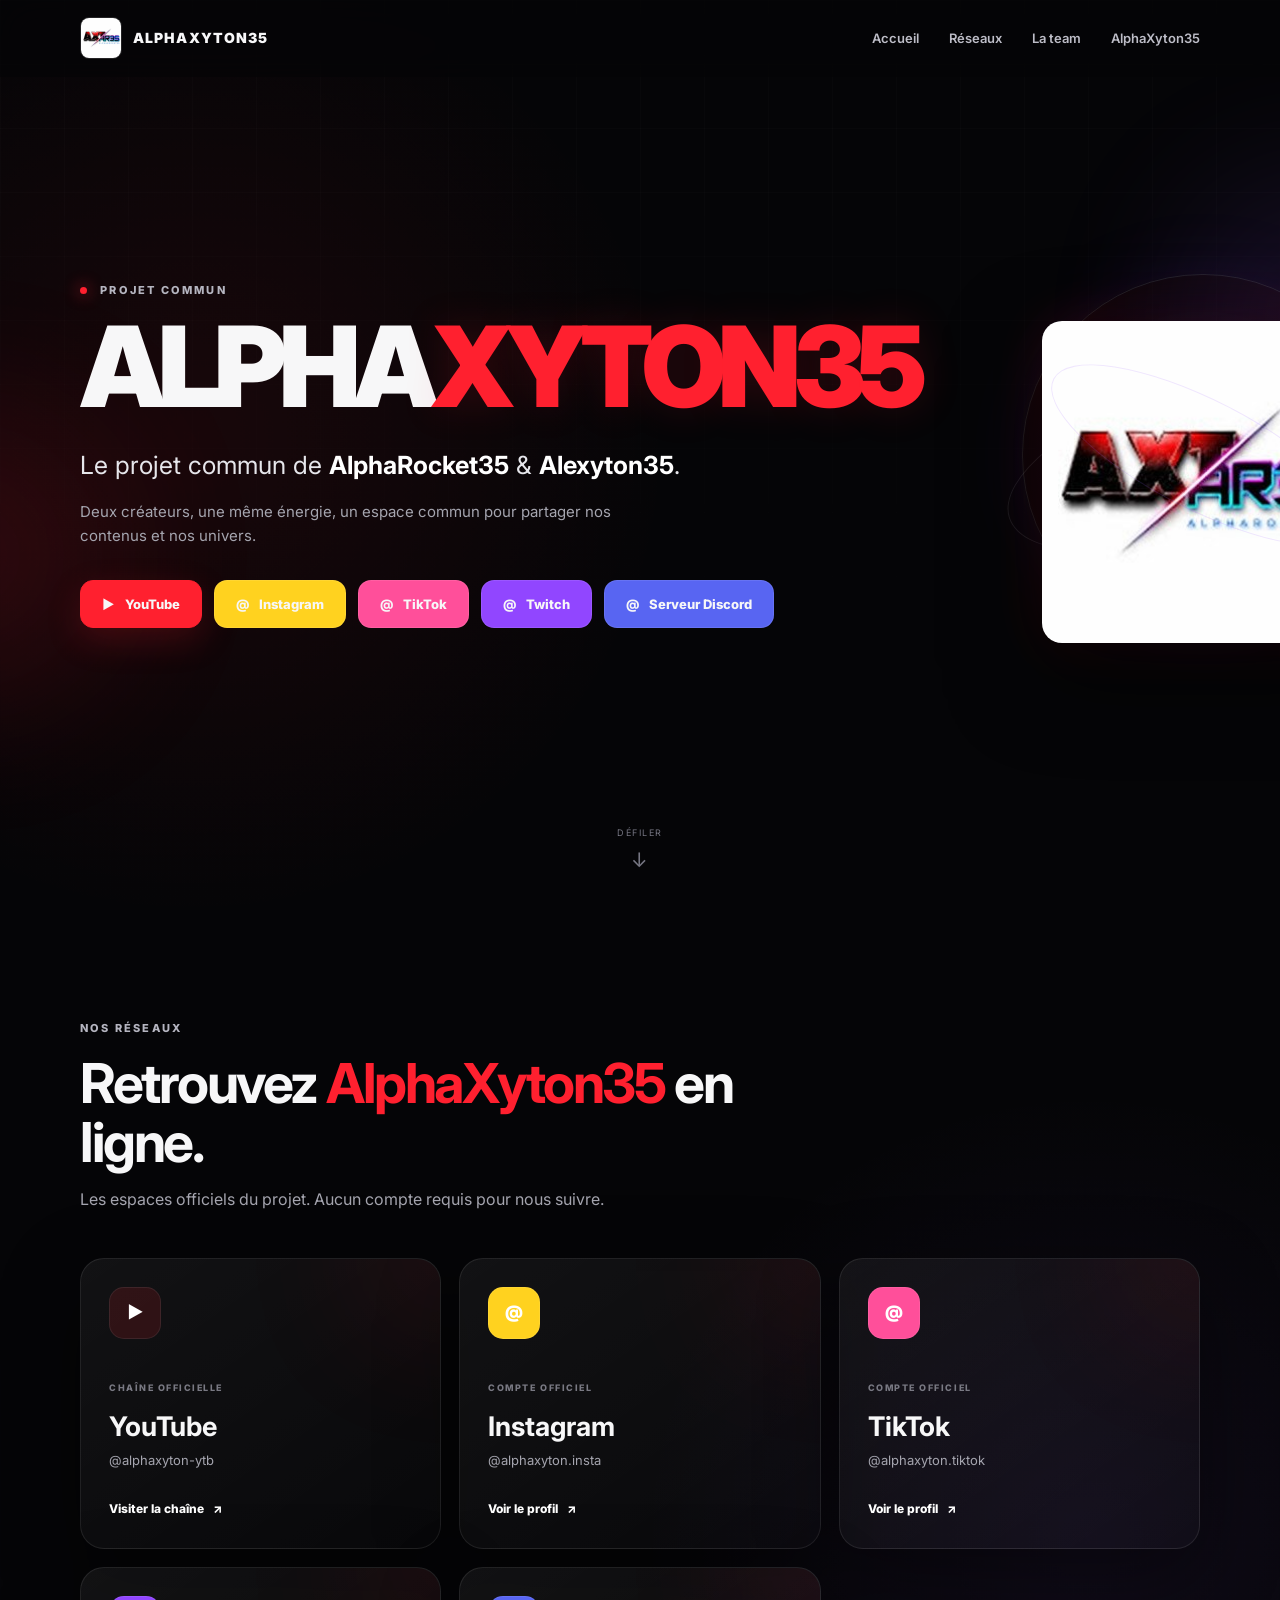
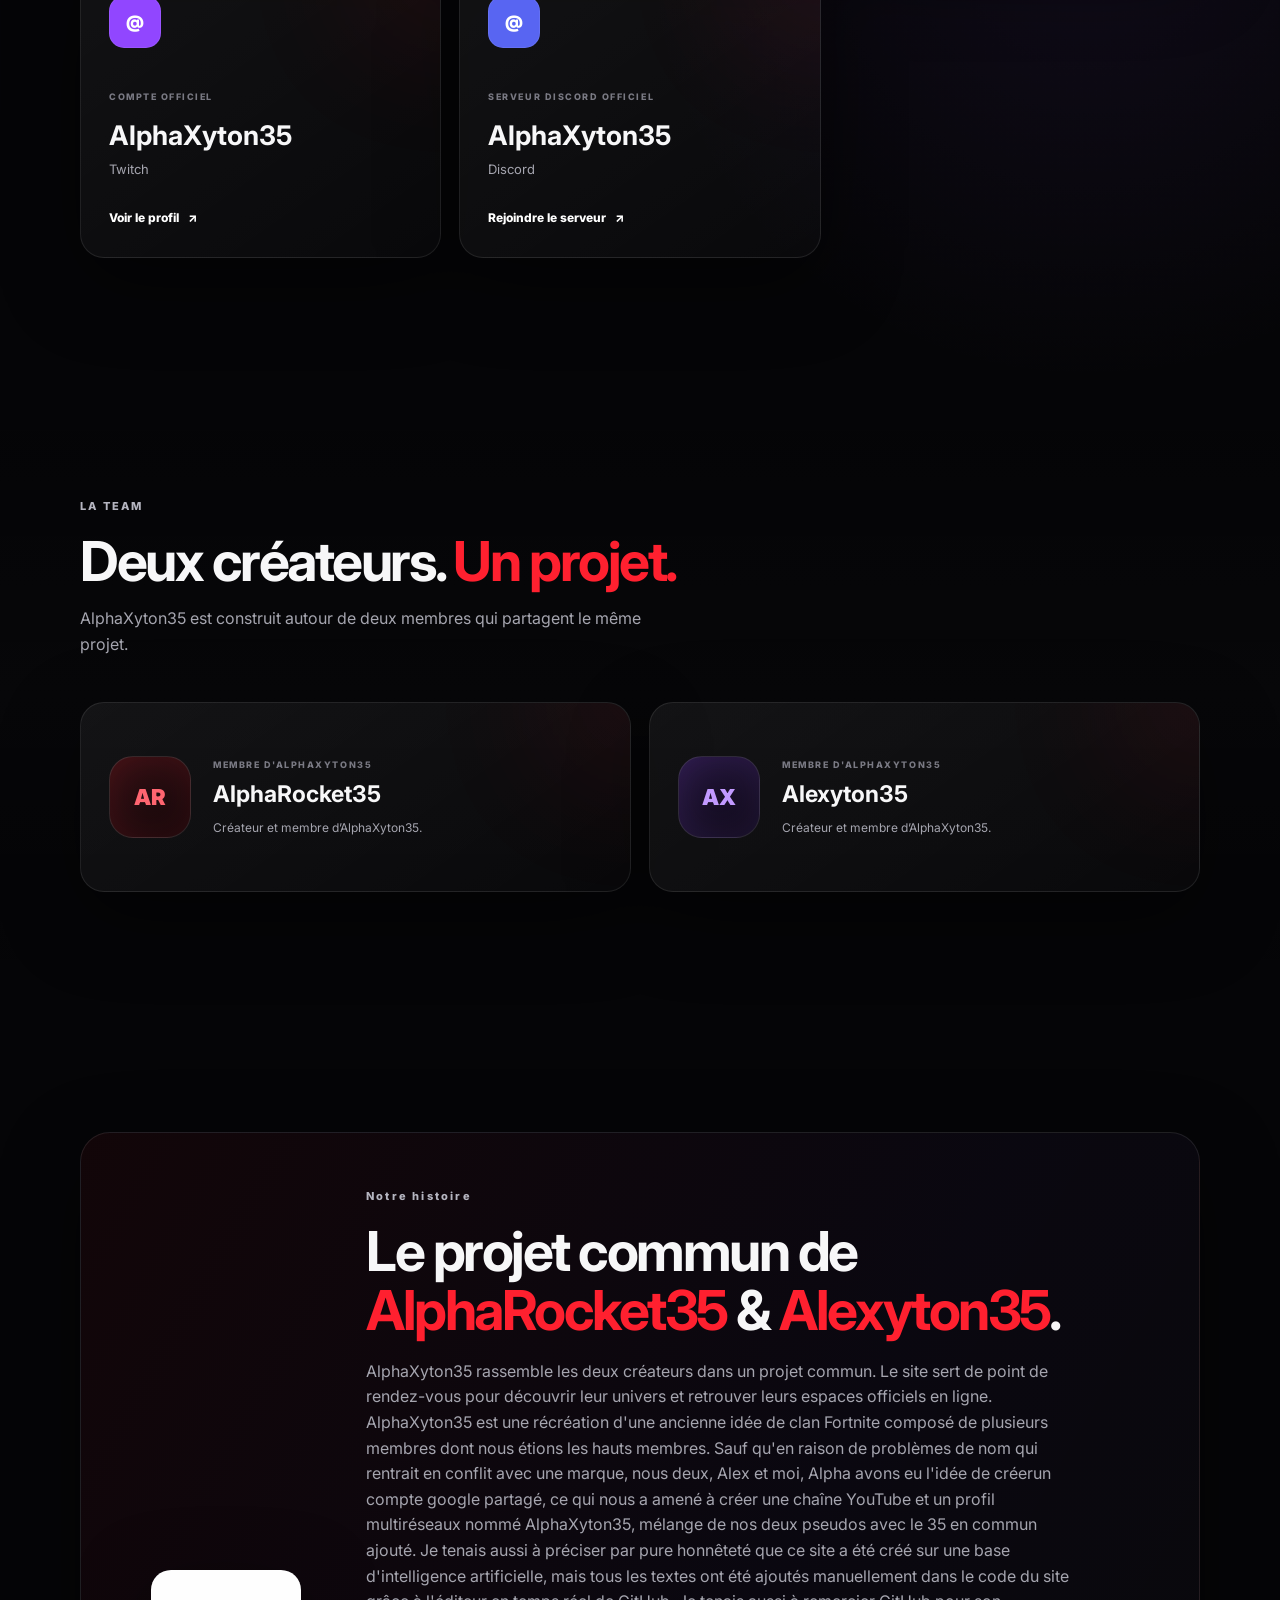
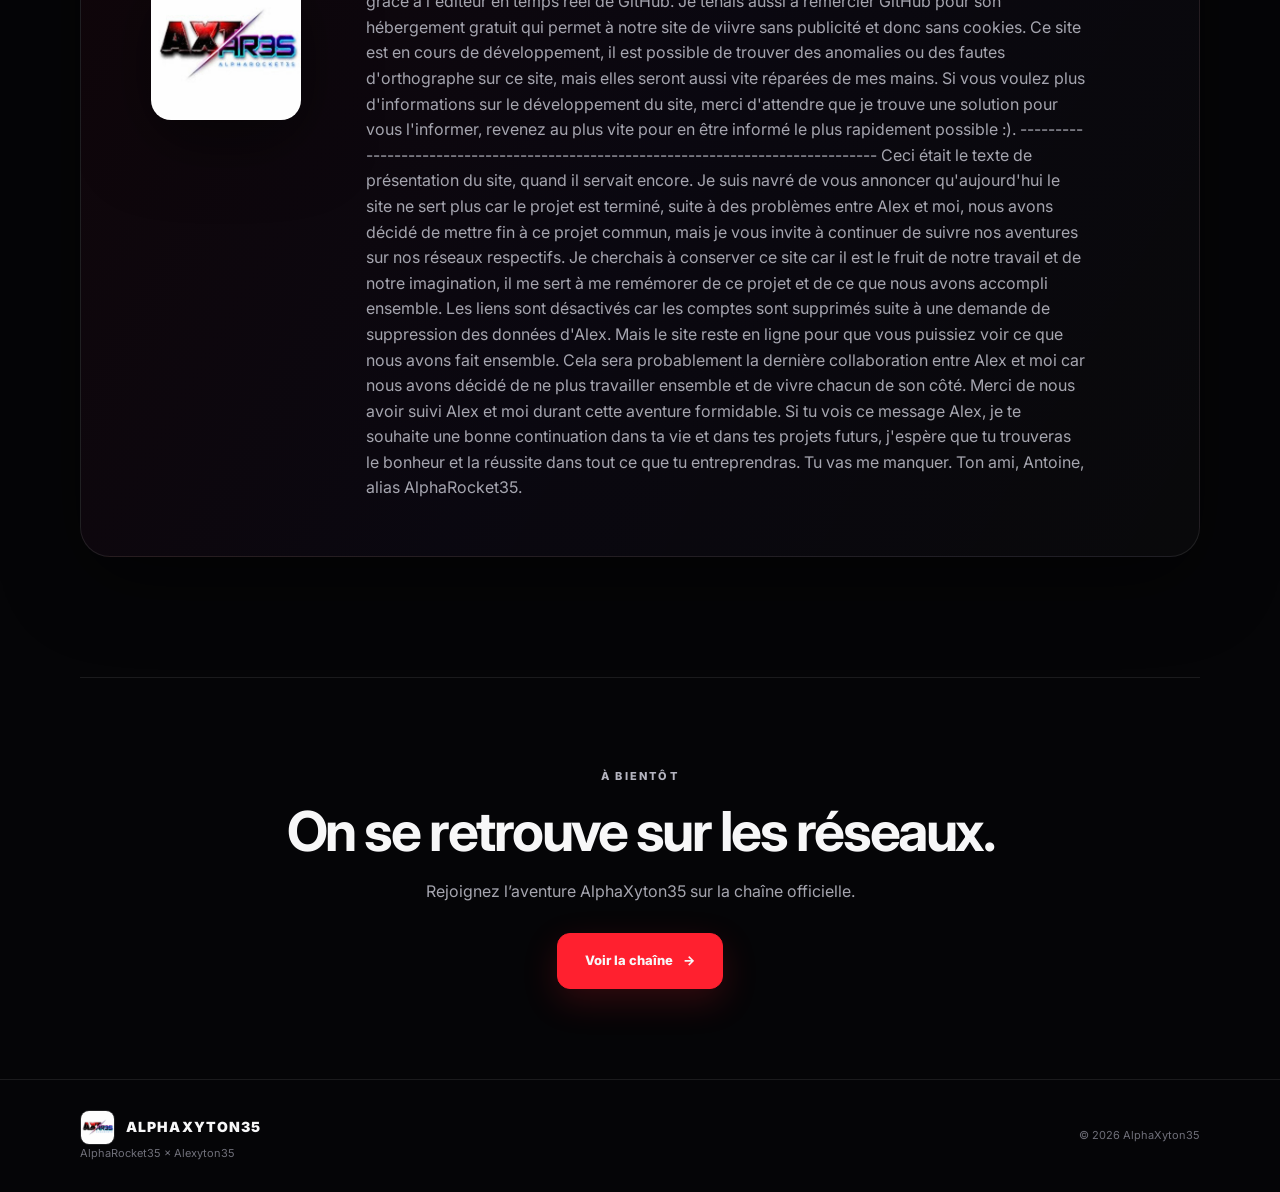
<file: index.html>
<!DOCTYPE html>
<html lang="fr">
<head>
  <meta charset="UTF-8">
  <meta name="viewport" content="width=device-width, initial-scale=1.0">
  <meta name="description" content="AlphaXyton35 — le projet commun de AlphaRocket35 et Alexyton35. Retrouvez-nous sur YouTube et Instagram.">
  <meta name="theme-color" content="#050507">
  <title>AlphaXyton35 — AlphaRocket35 × Alexyton35</title>
  <link rel="preconnect" href="https://fonts.googleapis.com">
  <link rel="preconnect" href="https://fonts.gstatic.com" crossorigin>
  <link href="https://fonts.googleapis.com/css2?family=Inter:wght@400;500;600;700;800;900&display=swap" rel="stylesheet">
  <link rel="stylesheet" href="style.css">
</head>
<body>
  <div class="ambient ambient-red"></div>
  <div class="ambient ambient-purple"></div>

  <header class="site-header" id="top">
    <nav class="nav container" aria-label="Navigation principale">
      <a class="brand" href="#accueil" aria-label="AlphaXyton35 — accueil">
        <img src="assets/logo.jpg" alt="Logo AlphaXyton35">
        <span>ALPHAXYTON35</span>
      </a>

      <button class="menu-toggle" type="button" aria-label="Ouvrir le menu" aria-expanded="false">
        <span></span><span></span><span></span>
      </button>

      <div class="nav-links">
        <a href="#accueil">Accueil</a>
        <a href="#reseaux">Réseaux</a>
        <a href="#team">La team</a>
        <a href="#projet">AlphaXyton35</a>
      </div>
    </nav>
  </header>

  <main>
    <section class="hero section" id="accueil">
      <div class="hero-grid container">
        <div class="hero-copy reveal">
          <p class="eyebrow"><span class="dot"></span> PROJET COMMUN</p>
          <h1>ALPHA<span>XYTON35</span></h1>
          <p class="hero-subtitle">Le projet commun de <strong>AlphaRocket35</strong> &amp; <strong>Alexyton35</strong>.</p>
          <p class="hero-text">Deux créateurs, une même énergie, un espace commun pour partager nos contenus et nos univers.</p>

          <div class="hero-actions">
            <a class="btn btn-primary youtube-btn" href="https://alpharocket35.github.io/404_ax/" target="_blank" rel="noopener noreferrer">
              <span class="icon">▶</span> YouTube
            </a>
            <a class="btn btn-secondary instagram-btn" href="https://alpharocket35.github.io/404_ax/" target="_blank" rel="noopener noreferrer">
              <span class="icon">@</span> Instagram
            </a>
            <a class="btn btn-secondary tiktok-btn" href="https://alpharocket35.github.io/404_ax/" target="_blank" rel="noopener noreferrer">
              <span class="icon">@</span> TikTok
            </a>
            <a class="btn btn-secondary twitch-btn" href="https://alpharocket35.github.io/404_ax/" target="_blank" rel="noopener noreferrer">
              <span class="icon">@</span> Twitch
            </a>
            <a class="btn btn-secondary discord-btn" href="https://alpharocket35.github.io/404_ax/" target="_blank" rel="noopener noreferrer">
              <span class="icon">@</span> Serveur Discord
            </a>
          </div>
        </div>

        <div class="hero-visual reveal">
          <div class="logo-frame">
            <div class="logo-glow"></div>
            <img src="assets/logo.jpg" alt="Logo officiel AlphaXyton" class="main-logo">
          </div>
          <div class="orbit orbit-one"></div>
          <div class="orbit orbit-two"></div>
        </div>
      </div>
      <a class="scroll-cue" href="#reseaux" aria-label="Découvrir les réseaux">
        <span>Défiler</span><span class="chevron">↓</span>
      </a>
    </section>

    <section class="section" id="reseaux">
      <div class="container">
        <div class="section-heading reveal">
          <p class="eyebrow">NOS RÉSEAUX</p>
          <h2>Retrouvez <span>AlphaXyton35</span> en ligne.</h2>
          <p>Les espaces officiels du projet. Aucun compte requis pour nous suivre.</p>
        </div>

        <div class="network-grid">
          <article class="network-card reveal">
            <div class="card-icon youtube-icon">▶</div>
            <div class="card-content">
              <span class="card-label">CHAÎNE OFFICIELLE</span>
              <h3>YouTube</h3>
              <p>@alphaxyton-ytb</p>
              <a class="card-link" href="https://alpharocket35.github.io/404_ax/" target="_blank" rel="noopener noreferrer">Visiter la chaîne <span>↗</span></a>
            </div>
          </article>

          <article class="network-card reveal">
            <div class="card-icon instagram-icon">@</div>
            <div class="card-content">
              <span class="card-label">COMPTE OFFICIEL</span>
              <h3>Instagram</h3>
              <p>@alphaxyton.insta</p>
              <a class="card-link" href="https://alpharocket35.github.io/404_ax/" target="_blank" rel="noopener noreferrer">Voir le profil <span>↗</span></a>
            </div>
          </article>

          <article class="network-card reveal">
            <div class="card-icon tiktok-icon">@</div>
            <div class="card-content">
              <span class="card-label">COMPTE OFFICIEL</span>
              <h3>TikTok</h3>
              <p>@alphaxyton.tiktok</p>
              <a class="card-link" href="https://alpharocket35.github.io/404_ax/" target="_blank" rel="noopener noreferrer">Voir le profil <span>↗</span></a>
            </div>
          </article>
          
          <article class="network-card reveal">
            <div class="card-icon twitch-icon">@</div>
            <div class="card-content">
              <span class="card-label">COMPTE OFFICIEL</span>
              <h3>AlphaXyton35</h3>
              <p>Twitch</p>
              <a class="card-link" href="https://alpharocket35.github.io/404_ax/" target="_blank" rel="noopener noreferrer">Voir le profil <span>↗</span></a>
            </div>
          </article>
          <article class="network-card reveal">
            <div class="card-icon discord-icon">@</div>
            <div class="card-content">
              <span class="card-label">SERVEUR DISCORD OFFICIEL</span>
              <h3>AlphaXyton35</h3>
              <p>Discord</p>
              <a class="card-link" href="https://alpharocket35.github.io/404_ax/" target="_blank" rel="noopener noreferrer">Rejoindre le serveur <span>↗</span></a>
            </div>
          </article>
        </div>
      </div>
    </section>

    <section class="section team-section" id="team">
      <div class="container">
        <div class="section-heading reveal">
          <p class="eyebrow">LA TEAM</p>
          <h2>Deux créateurs. <span>Un projet.</span></h2>
          <p>AlphaXyton35 est construit autour de deux membres qui partagent le même projet.</p>
        </div>

        <div class="team-grid">
          <article class="person-card reveal">
            <div class="avatar avatar-alpha"><span>AR</span></div>
            <div>
              <p class="person-role">MEMBRE D'ALPHAXYTON35</p>
              <h3>AlphaRocket35</h3>
              <p>Créateur et membre d’AlphaXyton35.</p>
            </div>
          </article>

          <article class="person-card reveal">
            <div class="avatar avatar-alex"><span>AX</span></div>
            <div>
              <p class="person-role">MEMBRE D'ALPHAXYTON35</p>
              <h3>Alexyton35</h3>
              <p>Créateur et membre d’AlphaXyton35.</p>
            </div>
          </article>
        </div>
      </div>
    </section>

    <section class="section project-section" id="projet">
      <div class="container">
        <div class="project-panel reveal">
          <div class="project-mark"><img src="assets/logo.jpg" alt="" aria-hidden="true"></div>
          <div>
            <p class="eyebrow">Notre histoire</p>
            <h2>Le projet commun de <span>AlphaRocket35</span> &amp; <span>Alexyton35</span>.</h2>
            <p>AlphaXyton35 rassemble les deux créateurs dans un projet commun. Le site sert de point de rendez-vous pour découvrir leur univers et retrouver leurs espaces officiels en ligne.
            AlphaXyton35 est une récréation d'une ancienne idée de clan Fortnite composé de plusieurs membres dont nous étions les hauts membres.
            Sauf qu'en raison de problèmes de nom qui rentrait en conflit avec une marque, nous deux, Alex et moi, Alpha avons eu l'idée de créerun compte google partagé,
            ce qui nous a amené à créer une chaîne YouTube et un profil multiréseaux nommé AlphaXyton35, mélange de nos deux pseudos avec le 35 en commun ajouté.
            Je tenais aussi à préciser par pure honnêteté que ce site a été créé sur une base d'intelligence artificielle,
            mais tous les textes ont été ajoutés manuellement dans le code du site grâce à l'éditeur en temps réel de GitHub.
            Je tenais aussi à remercier GitHub pour son hébergement gratuit qui permet à notre site de viivre sans publicité et donc sans cookies.
            Ce site est en cours de développement, il est possible de trouver des anomalies ou des fautes d'orthographe sur ce site, mais elles seront
            aussi vite réparées de mes mains.
            Si vous voulez plus d'informations sur le développement du site, merci d'attendre que je trouve une solution pour vous l'informer,
            revenez au plus vite pour en être informé le plus rapidement possible :).
            ----------------------------------------------------------------------------------


            Ceci était le texte de présentation du site, quand il servait encore.
            Je suis navré de vous annoncer qu'aujourd'hui le site ne sert plus car le projet est terminé, suite à des problèmes
            entre Alex et moi, nous avons décidé de mettre fin à ce projet commun, mais je vous invite à continuer de suivre nos aventures sur nos réseaux respectifs.
            Je cherchais à conserver ce site car il est le fruit de notre travail et de notre imagination, il me sert à me remémorer de ce projet et de ce que nous avons accompli ensemble.
            Les liens sont désactivés car les comptes sont supprimés suite à une demande de suppression des données d'Alex.
            Mais le site reste en ligne pour que vous puissiez voir ce que nous avons fait ensemble.
            Cela sera probablement la dernière collaboration entre Alex et moi car nous avons décidé de ne plus travailler ensemble
            et de vivre chacun de son côté.
            Merci de nous avoir suivi Alex et moi durant cette aventure formidable.




            Si tu vois ce message Alex, je te souhaite une bonne continuation dans ta vie et dans tes projets futurs, j'espère que tu trouveras le bonheur et la réussite dans tout ce que tu entreprendras.
            Tu vas me manquer.

            Ton ami, Antoine, alias AlphaRocket35.
          </div>
        </div>
      </div>
    </section>

    <section class="cta-section">
      <div class="container">
        <div class="cta reveal">
          <p class="eyebrow">À BIENTÔT</p>
          <h2>On se retrouve sur les réseaux.</h2>
          <p>Rejoignez l’aventure AlphaXyton35 sur la chaîne officielle.</p>
          <a class="btn btn-primary btn-large" href="https://alpharocket35.github.io/404_ax/" target="_blank" rel="noopener noreferrer">
            Voir la chaîne <span>→</span>
          </a>
        </div>
      </div>
    </section>
  </main>

  <footer class="footer">
    <div class="container footer-inner">
      <div>
        <a class="brand footer-brand" href="#top">
          <img src="assets/logo.jpg" alt="Logo AlphaXyton">
          <span>ALPHAXYTON35</span>
        </a>
        <p>AlphaRocket35 × Alexyton35</p>
      </div>
      <p>© <span id="year"></span> AlphaXyton35</p>
    </div>
  </footer>

  <script src="script.js"></script>
</body>
</html>
</file>
<file: style.css>
:root {
  --bg: #050507;
  --surface: rgba(18, 18, 24, .72);
  --surface-strong: #101015;
  --text: #f7f7f8;
  --muted: #a5a5af;
  --red: #ff202f;
  --red-dark: #b80e19;
  --purple: #9b5cff;
  --line: rgba(255,255,255,.09);
  --shadow: 0 25px 80px rgba(0,0,0,.45);
  --radius: 24px;
}

* { box-sizing: border-box; margin: 0; padding: 0; }
html { scroll-behavior: smooth; }
body {
  font-family: "Inter", system-ui, sans-serif;
  background:
    radial-gradient(circle at 15% 10%, rgba(255,32,47,.08), transparent 30rem),
    radial-gradient(circle at 85% 35%, rgba(155,92,255,.07), transparent 28rem),
    var(--bg);
  color: var(--text);
  line-height: 1.6;
  overflow-x: hidden;
}
body::before {
  content: "";
  position: fixed; inset: 0; pointer-events: none; z-index: -1;
  background-image: linear-gradient(rgba(255,255,255,.018) 1px, transparent 1px),
                    linear-gradient(90deg, rgba(255,255,255,.018) 1px, transparent 1px);
  background-size: 64px 64px;
  mask-image: linear-gradient(to bottom, black, transparent 80%);
}
a { color: inherit; text-decoration: none; }
.container { width: min(1120px, calc(100% - 40px)); margin-inline: auto; }
.section { padding: 120px 0; position: relative; }
.site-header {
  position: fixed; top: 0; left: 0; right: 0; z-index: 20;
  background: rgba(5,5,7,.65); backdrop-filter: blur(18px);
  border-bottom: 1px solid transparent;
  transition: .3s ease;
}
.site-header.scrolled { border-color: var(--line); background: rgba(5,5,7,.88); }
.nav { min-height: 76px; display: flex; align-items: center; justify-content: space-between; gap: 30px; }
.brand { display: flex; align-items: center; gap: 11px; font-weight: 900; letter-spacing: .08em; font-size: 14px; }
.brand img { width: 42px; height: 42px; object-fit: cover; border-radius: 9px; border: 1px solid rgba(255,255,255,.12); }
.nav-links { display: flex; gap: 30px; color: #bdbdc7; font-size: 13px; font-weight: 600; }
.nav-links a { transition: .25s; }
.nav-links a:hover { color: #fff; }
.menu-toggle { display: none; background: none; border: 0; width: 42px; height: 42px; }
.menu-toggle span { display: block; width: 23px; height: 2px; background: #fff; margin: 5px auto; border-radius: 4px; }

.hero { min-height: 100vh; display: flex; align-items: center; padding-top: 130px; }
.hero-grid { display: grid; grid-template-columns: 1.05fr .95fr; align-items: center; gap: 70px; }
.eyebrow { color: #b5b5c0; font-size: 11px; letter-spacing: .2em; font-weight: 800; margin-bottom: 16px; }
.eyebrow .dot { display: inline-block; width: 7px; height: 7px; background: var(--red); border-radius: 50%; margin-right: 9px; box-shadow: 0 0 16px var(--red); }
.hero h1 { font-size: clamp(56px, 9vw, 112px); line-height: .92; letter-spacing: -.07em; font-weight: 900; }
.hero h1 span { color: var(--red); text-shadow: 0 0 40px rgba(255,32,47,.16); }
.hero-subtitle { margin-top: 27px; max-width: 640px; font-size: clamp(19px, 2vw, 25px); color: #e6e6eb; }
.hero-subtitle strong { color: #fff; }
.hero-text { margin-top: 15px; max-width: 580px; color: var(--muted); font-size: 15px; }
.hero-actions { display: flex; flex-wrap: wrap; gap: 12px; margin-top: 32px; }
.btn {
  display: inline-flex; align-items: center; justify-content: center; gap: 10px;
  min-height: 48px; padding: 0 21px; border-radius: 13px; font-size: 13px; font-weight: 800;
  border: 1px solid var(--line); transition: transform .25s, box-shadow .25s, background .25s, border .25s;
}
.btn:hover { transform: translateY(-3px); }
.btn-primary { background: var(--red); border-color: var(--red); box-shadow: 0 12px 35px rgba(255,32,47,.18); }
.btn-primary:hover { background: #ff3543; box-shadow: 0 16px 45px rgba(255,32,47,.28); }
.btn-secondary { background: rgba(255,255,255,.045); backdrop-filter: blur(10px); }
.btn-secondary:hover { border-color: rgba(155,92,255,.55); box-shadow: 0 14px 35px rgba(155,92,255,.12); }
.instagram-btn { background: #FFD21F; }
.tiktok-btn { background: #FF4F9A; }
.twitch-btn { background: #9146FF; }
.discord-btn { background: #5865F2; }
.icon { font-size: 13px; }

.hero-visual { display: grid; place-items: center; position: relative; min-height: 440px; }
.logo-frame {
  position: relative; width: min(430px, 82vw); aspect-ratio: 1/1;
  display: grid; place-items: center; border-radius: 50%;
  background: radial-gradient(circle, rgba(255,32,47,.09), rgba(155,92,255,.04) 45%, transparent 68%);
}
.logo-frame::before {
  content: ""; position: absolute; inset: 8%; border: 1px solid rgba(255,255,255,.1);
  border-radius: 50%; box-shadow: inset 0 0 50px rgba(255,32,47,.05), 0 0 80px rgba(155,92,255,.08);
}
.main-logo {
  position: relative; width: 75%; max-width: 340px; border-radius: 20px;
  box-shadow: 0 30px 90px rgba(0,0,0,.65), 0 0 55px rgba(255,32,47,.12);
  animation: float 5s ease-in-out infinite;
}
.orbit { position: absolute; border: 1px solid rgba(255,255,255,.08); border-radius: 50%; transform: rotate(-18deg); }
.orbit-one { width: 95%; height: 35%; }
.orbit-two { width: 78%; height: 25%; border-color: rgba(155,92,255,.15); transform: rotate(27deg); }
.scroll-cue { position: absolute; bottom: 24px; left: 50%; transform: translateX(-50%); display: flex; flex-direction: column; align-items: center; gap: 4px; color: #777783; font-size: 9px; letter-spacing: .16em; text-transform: uppercase; }
.chevron { font-size: 20px; animation: bob 1.6s infinite; }

.section-heading { max-width: 700px; margin-bottom: 45px; }
.section-heading h2, .project-panel h2, .cta h2 { font-size: clamp(33px, 5vw, 55px); line-height: 1.08; letter-spacing: -.045em; }
.section-heading h2 span, .project-panel h2 span { color: var(--red); }
.section-heading > p:last-child { margin-top: 15px; color: var(--muted); max-width: 610px; }
.network-grid { display: grid; grid-template-columns: repeat(3, 1fr); gap: 18px; }
.network-card, .person-card {
  background: linear-gradient(145deg, rgba(255,255,255,.055), rgba(255,255,255,.018));
  border: 1px solid var(--line); border-radius: var(--radius); padding: 28px;
  box-shadow: var(--shadow); position: relative; overflow: hidden;
  transition: transform .3s ease, border-color .3s ease, background .3s ease;
}
.network-card::after, .person-card::after {
  content: ""; position: absolute; width: 180px; height: 180px; right: -100px; top: -100px;
  background: var(--red); filter: blur(70px); opacity: .08; pointer-events: none;
}
.network-card:hover, .person-card:hover { transform: translateY(-7px); border-color: rgba(255,32,47,.3); background: rgba(255,255,255,.055); }
.card-icon {
  width: 52px; height: 52px; border-radius: 15px; display: grid; place-items: center;
  font-weight: 900; font-size: 17px; margin-bottom: 34px;
  background: rgba(255,255,255,.07); border: 1px solid rgba(255,255,255,.08);
}
.youtube-icon { color: #fff; background: rgba(255,32,47,.13); }
.instagram-icon {
  color: #fff;
  background: #FFD21F;
}

.tiktok-icon {
  color: #fff;
  background: #FF4F9A;
}

.twitch-icon {
  color: #fff;
  background: #9146FF;
}

.discord-icon {
  color: #fff;
  background: #5865F2;
}
.card-label, .person-role { color: #797983; font-size: 9px; font-weight: 800; letter-spacing: .17em; }
.card-content h3 { margin-top: 6px; font-size: 27px; }
.card-content p { color: var(--muted); font-size: 13px; margin-top: 2px; }
.card-link { display: inline-flex; margin-top: 28px; color: #fff; font-size: 12px; font-weight: 800; gap: 9px; transition: .25s; }
.card-link:hover { color: var(--red); gap: 13px; }
.card-muted { display: inline-block; margin-top: 26px; color: #62626d; font-size: 11px; }

.team-section { background: linear-gradient(180deg, transparent, rgba(255,255,255,.012), transparent); }
.team-grid { display: grid; grid-template-columns: repeat(2, 1fr); gap: 18px; }
.person-card { display: flex; align-items: center; gap: 22px; min-height: 190px; }
.avatar { width: 82px; height: 82px; flex: 0 0 82px; border-radius: 24px; display: grid; place-items: center; font-size: 22px; font-weight: 900; border: 1px solid rgba(255,255,255,.12); }
.avatar-alpha { background: linear-gradient(145deg, #321014, #12080a); color: #ff6570; box-shadow: inset 0 0 35px rgba(255,32,47,.12); }
.avatar-alex { background: linear-gradient(145deg, #24163c, #0e0a16); color: #c29aff; box-shadow: inset 0 0 35px rgba(155,92,255,.12); }
.person-card h3 { font-size: 23px; margin-top: 4px; }
.person-card p:last-child { color: var(--muted); font-size: 12px; margin-top: 5px; }

.project-panel {
  display: grid; grid-template-columns: 180px 1fr; gap: 50px; align-items: center;
  padding: 55px; border: 1px solid var(--line); border-radius: 30px;
  background: linear-gradient(120deg, rgba(255,32,47,.055), rgba(155,92,255,.04) 55%, rgba(255,255,255,.02));
  box-shadow: var(--shadow);
}
.project-mark { display: grid; place-items: center; }
.project-mark img { width: 150px; border-radius: 20px; filter: drop-shadow(0 20px 35px rgba(0,0,0,.5)); }
.project-panel p:last-child { margin-top: 18px; color: var(--muted); max-width: 720px; }

.cta { text-align: center; padding: 90px 25px; border-top: 1px solid var(--line); }
.cta h2 { max-width: 800px; margin: auto; }
.cta > p:not(.eyebrow) { color: var(--muted); margin: 18px auto 28px; }
.btn-large { min-height: 56px; padding-inline: 27px; }

.footer { border-top: 1px solid var(--line); padding: 30px 0; }
.footer-inner { display: flex; justify-content: space-between; align-items: center; gap: 25px; }
.footer p { color: #6f6f79; font-size: 11px; }
.footer-brand img { width: 35px; height: 35px; }

.ambient { position: fixed; pointer-events: none; z-index: -2; border-radius: 50%; filter: blur(80px); opacity: .13; }
.ambient-red { width: 300px; height: 300px; background: var(--red); left: -180px; top: 45%; }
.ambient-purple { width: 280px; height: 280px; background: var(--purple); right: -180px; top: 20%; }

.reveal { opacity: 0; transform: translateY(22px); transition: opacity .7s ease, transform .7s ease; }
.reveal.visible { opacity: 1; transform: translateY(0); }
@keyframes float { 0%,100% { transform: translateY(0) rotate(-1deg); } 50% { transform: translateY(-10px) rotate(1deg); } }
@keyframes bob { 0%,100% { transform: translateY(0); opacity: .55; } 50% { transform: translateY(5px); opacity: 1; } }

@media (max-width: 850px) {
  .nav-links { position: absolute; top: 76px; left: 20px; right: 20px; display: none; flex-direction: column; gap: 0; padding: 10px; background: rgba(10,10,13,.97); border: 1px solid var(--line); border-radius: 16px; box-shadow: var(--shadow); }
  .nav-links.open { display: flex; }
  .nav-links a { padding: 14px; }
  .menu-toggle { display: block; }
  .hero-grid { grid-template-columns: 1fr; gap: 25px; text-align: center; }
  .hero-copy { display: flex; flex-direction: column; align-items: center; }
  .hero-visual { min-height: 350px; order: -1; }
  .main-logo { max-width: 280px; }
  .network-grid { grid-template-columns: 1fr 1fr; }
  .placeholder-card { grid-column: 1 / -1; }
}
@media (max-width: 600px) {
  .container { width: min(100% - 28px, 1120px); }
  .section { padding: 85px 0; }
  .hero { padding-top: 105px; }
  .hero h1 { font-size: clamp(50px, 16vw, 78px); }
  .hero-visual { min-height: 290px; }
  .logo-frame { width: 300px; }
  .network-grid, .team-grid { grid-template-columns: 1fr; }
  .placeholder-card { grid-column: auto; }
  .person-card { min-height: 165px; padding: 22px; }
  .avatar { width: 68px; height: 68px; flex-basis: 68px; border-radius: 19px; }
  .project-panel { grid-template-columns: 1fr; gap: 28px; padding: 32px 24px; text-align: center; }
  .project-mark img { width: 120px; }
  .footer-inner { flex-direction: column; align-items: flex-start; }
  .scroll-cue { display: none; }
}
@media (prefers-reduced-motion: reduce) {
  html { scroll-behavior: auto; }
  *, *::before, *::after { animation: none !important; transition: none !important; }
  .reveal { opacity: 1; transform: none; }
}
</file>
